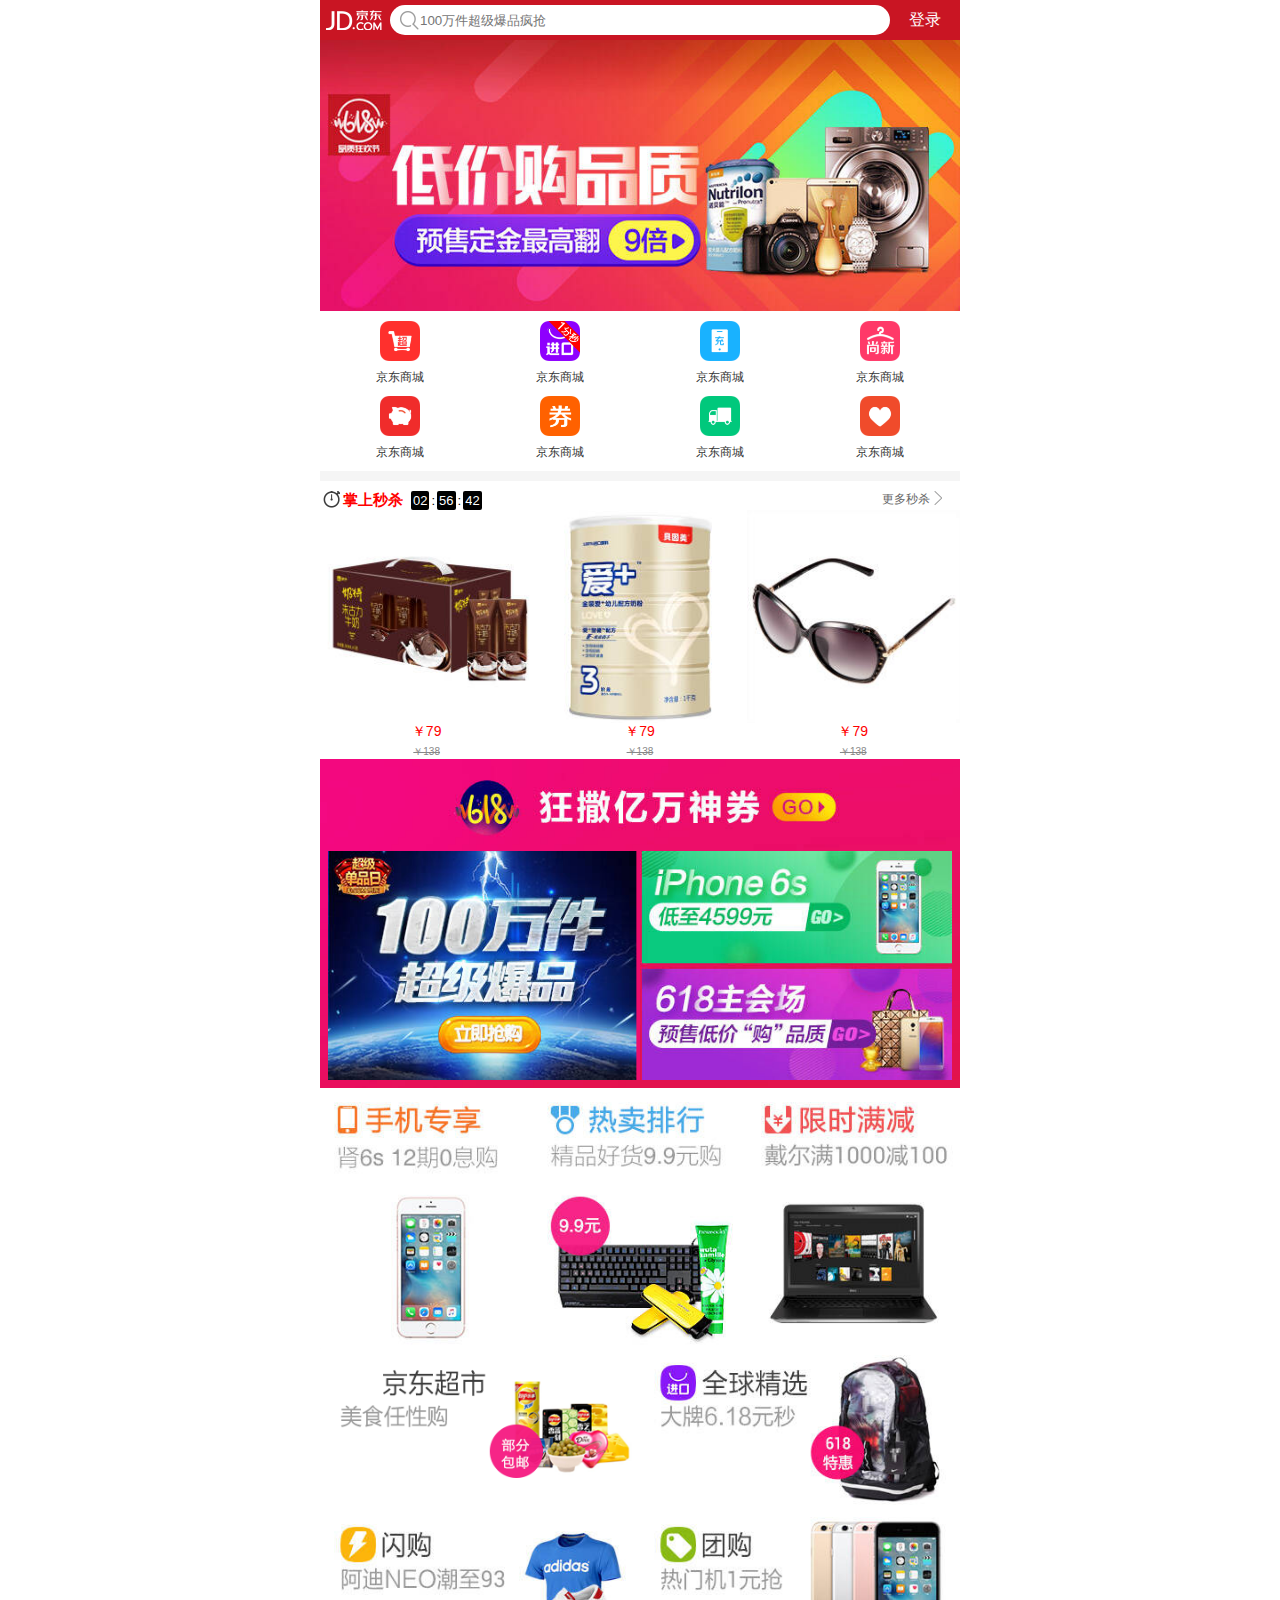
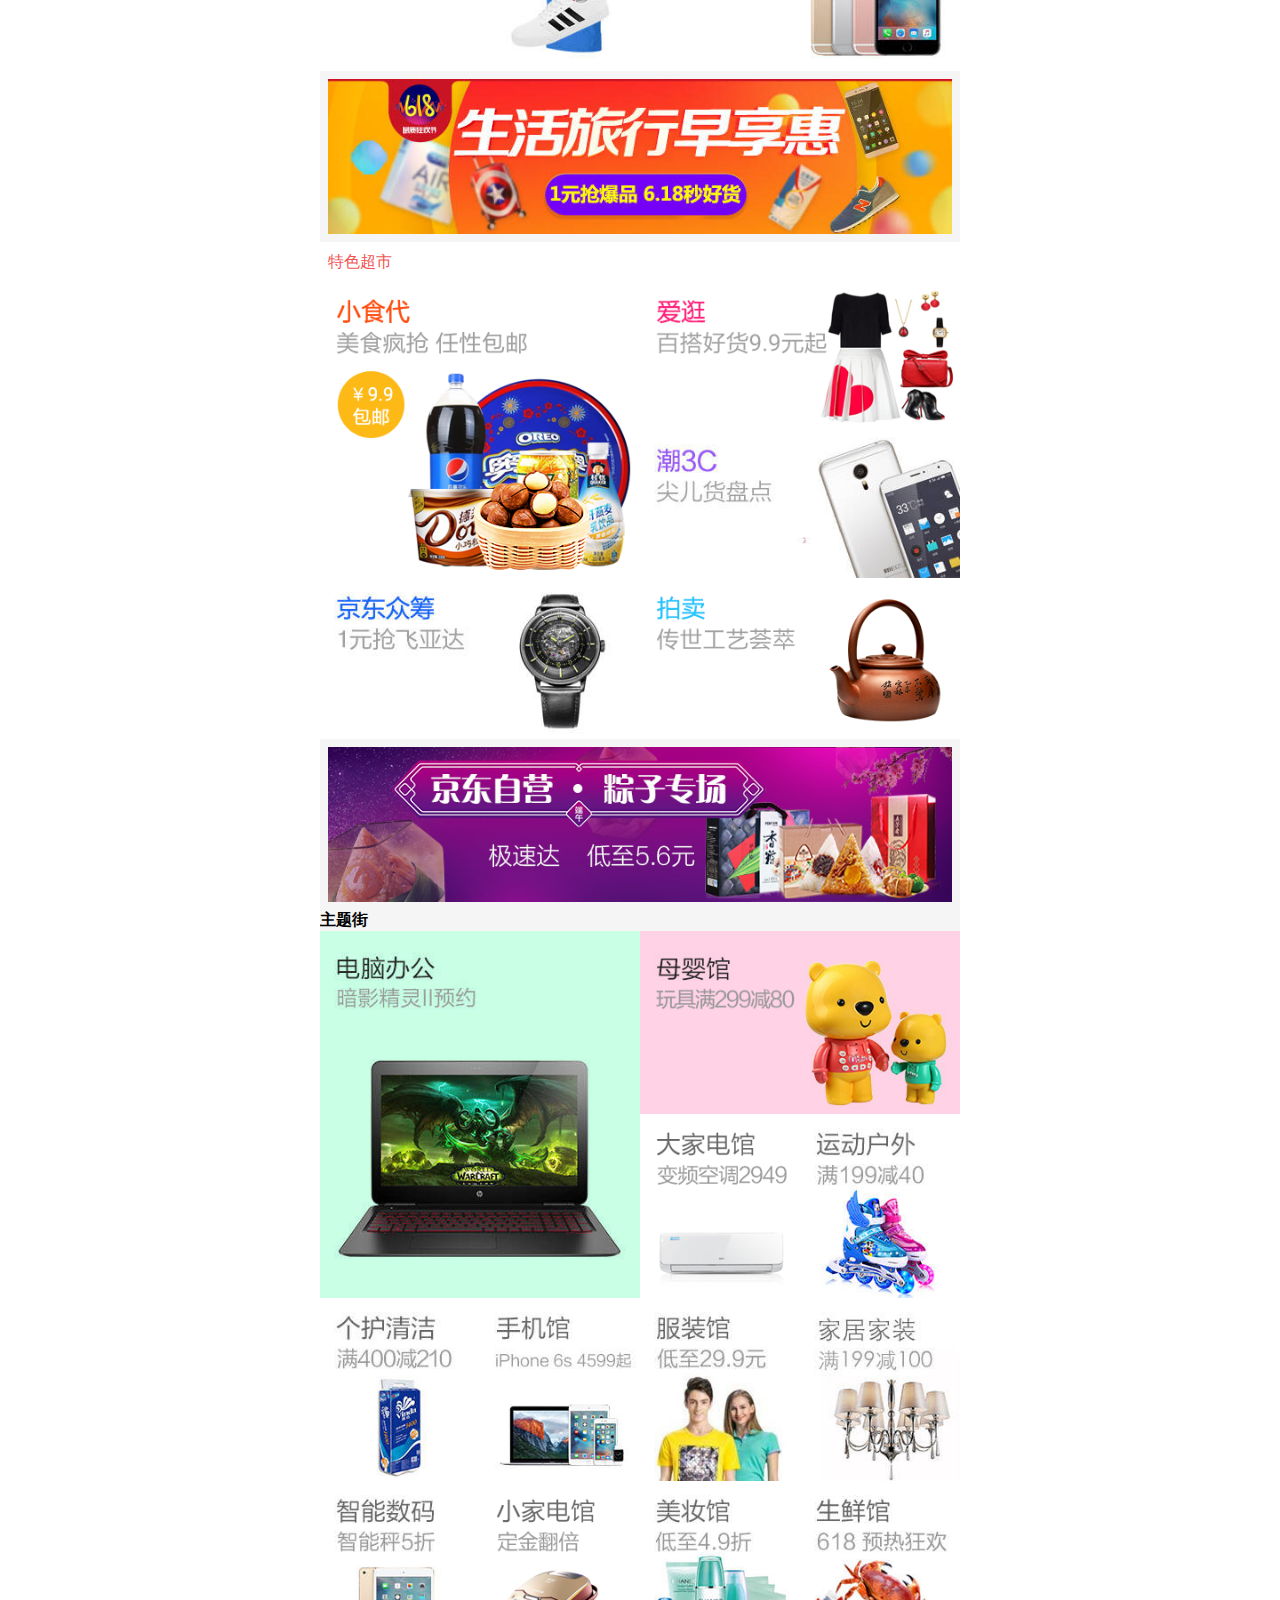
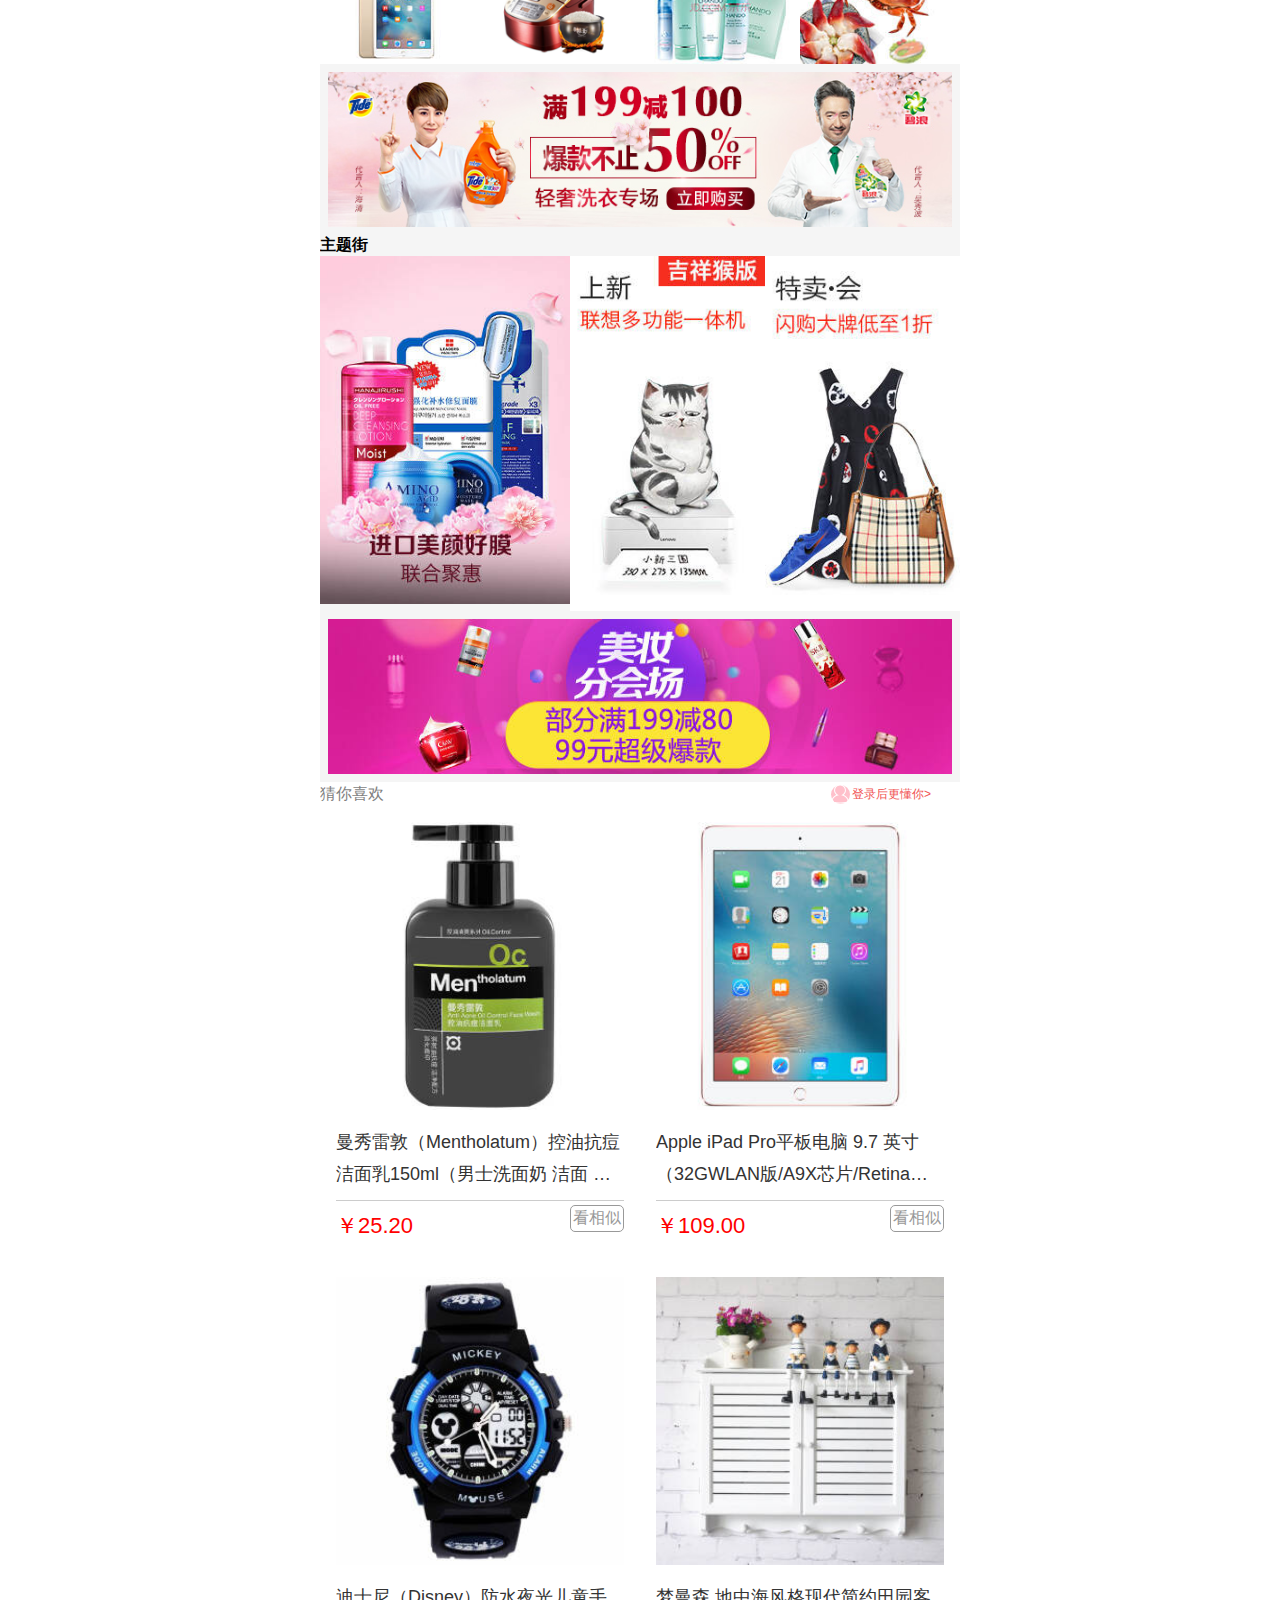
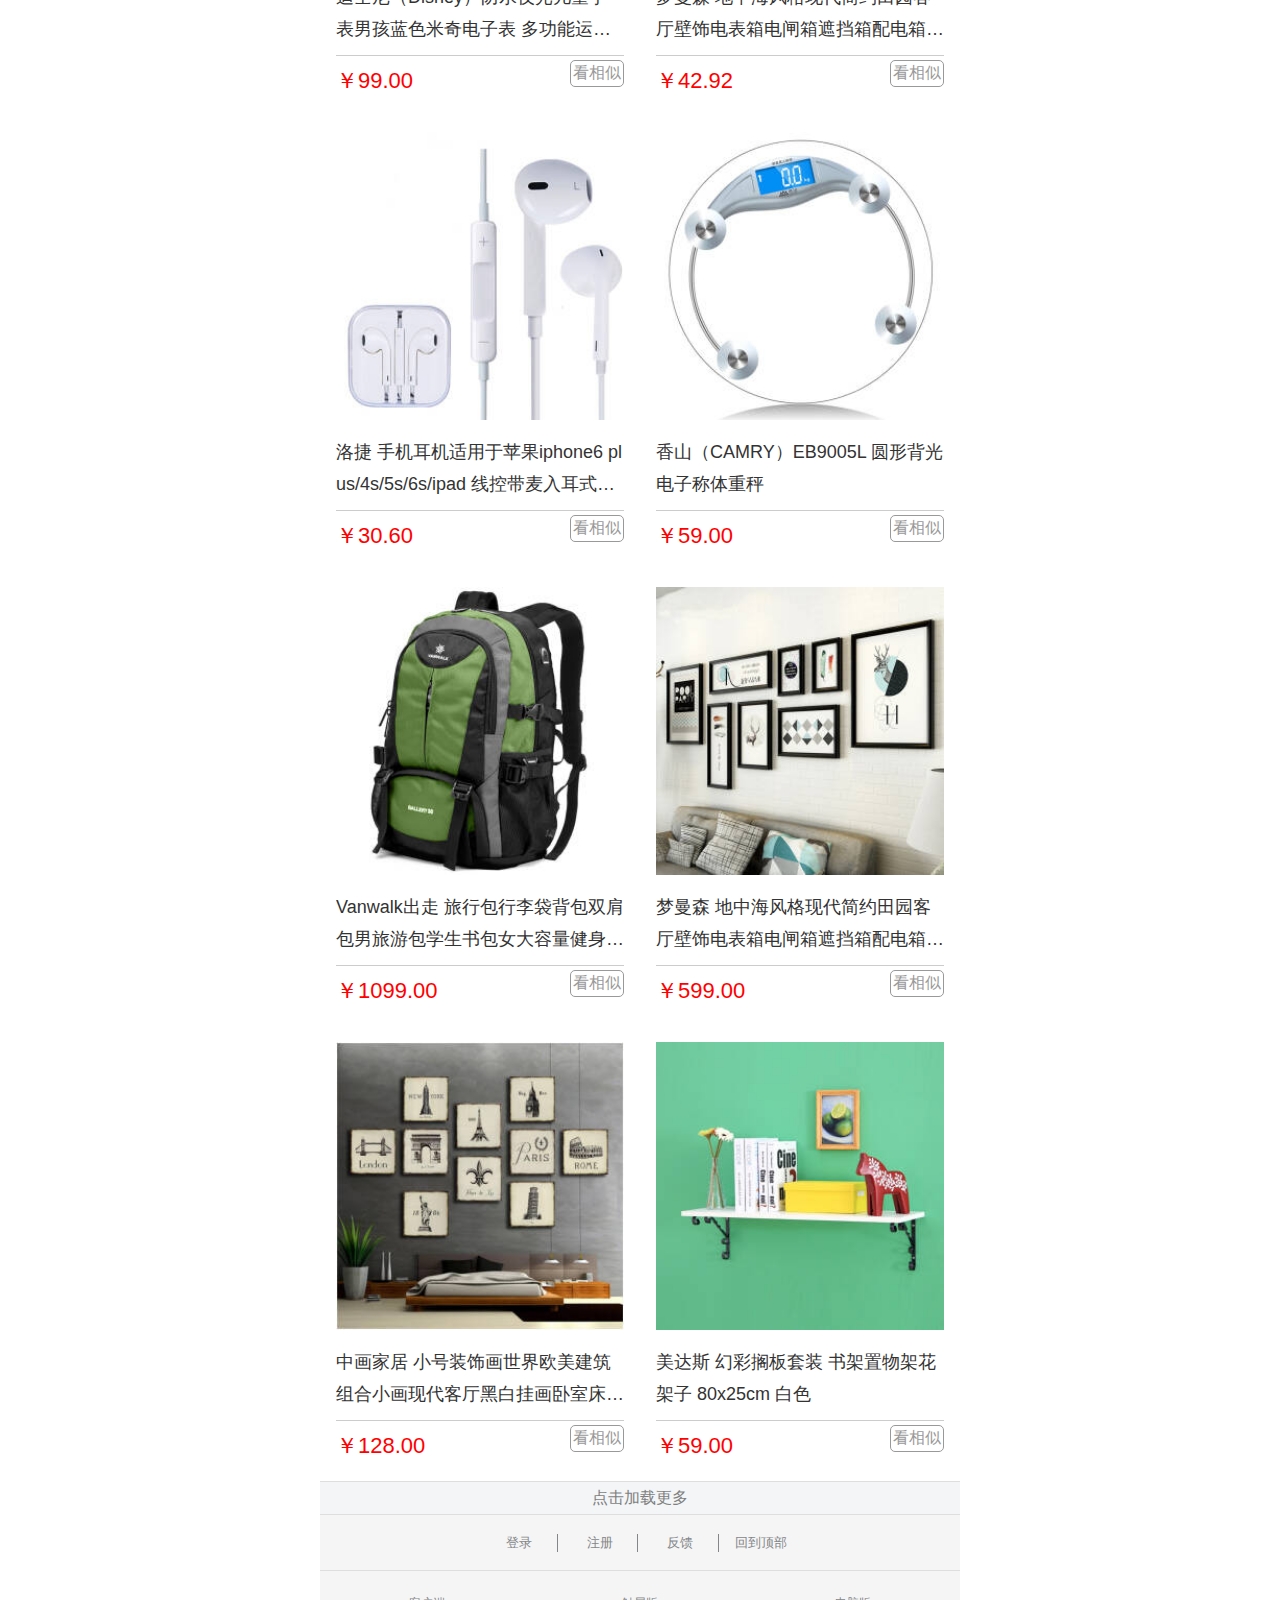
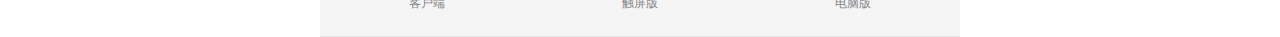
<file: index.html>
<!DOCTYPE html>
<html lang="en">
<head>
    <meta charset="utf-8">
    <meta name="viewport" content="width=device-width, initial-scale=1">
    <title>京东商城</title>
    <link rel="stylesheet" href="css/base.css">
    <link rel="stylesheet" href="css/index.css">
    <link rel="icon" href="favicon.ico">
    <script src='./js/swipe.js'></script>

</head>
<body>
<div class="viewport index">

    <!-- 搜索框 -->
    <div class="search-wrap">
        <!-- logo部分 -->
        <a href="javascript:;" class="logo">京东</a>

        <!-- 搜索框 -->
        <div class="search">
            <input type="text" placeholder="100万件超级爆品疯抢">
        </div>

        <!-- 放大镜 -->
        <span class='big'></span>

        <!-- 登录 -->
        <a href="javascript:;" class="enter">登录</a>
    </div>

    <!-- 主体部分 -->
    <div class="main">

        <!-- 顶部轮播图 -->
        <div class=" view swipe">
            <ul class="swipe-wrap">
                <li>
                    <img src="uploads/slide_1.jpg" alt="">
                </li>
                <li>
                    <img src="uploads/slide_1.jpg" alt="">
                </li>
                <li>
                    <img src="uploads/slide_1.jpg" alt="">
                </li>
            </ul>
        </div>


        <!-- 导航部分 -->
        <div class="navs">
            <a href="javascript:;">
                <img src="images/nav_1.png" alt="">
                <span>京东商城</span>
            </a>
            <a href="javascript:;">
                <img src="images/nav_2.png" alt="">
                <span>京东商城</span>
            </a>
            <a href="javascript:;">
                <img src="images/nav_3.png" alt="">
                <span>京东商城</span>
            </a>
            <a href="javascript:;">
                <img src="images/nav_4.png" alt="">
                <span>京东商城</span>
            </a>
            <a href="javascript:;">
                <img src="images/nav_5.png" alt="">
                <span>京东商城</span>
            </a>
            <a href="javascript:;">
                <img src="images/nav_6.png" alt="">
                <span>京东商城</span>
            </a>
            <a href="javascript:;">
                <img src="images/nav_7.png" alt="">
                <span>京东商城</span>
            </a>
            <a href="javascript:;">
                <img src="images/nav_8.png" alt="">
                <span>京东商城</span>
            </a>
        </div>

        <!-- 秒杀部分 -->
        <div class="seckill">

            <!-- 标题 -->
            <div class="title">

                <!-- 标题 -->
                <h4>掌上秒杀</h4>

                <!-- 计时 -->
                <div class="time">
                    <span class='left'>0</span>
                    <span class='right'>2</span>
                    <span class='colon'>:</span>
                    <span class='left'>5</span>
                    <span class='right'>6</span>
                    <span class='colon'>:</span>
                    <span class='left'>4</span>
                    <span class='right'>2</span>
                </div>
                <!-- 更多 -->
                <a href="javascript:;" class="more">更多秒杀</a>
            </div>

            <!-- 商品部分 -->
            <div class="goods">
                <ul>
                    <li>
                        <img src="uploads/seckill_1.jpg" alt="">
                        <span>￥79</span>
                        <del>￥138</del>
                    </li>
                    <li>
                        <img src="uploads/seckill_2.jpg" alt="">
                        <span>￥79</span>
                        <del>￥138</del>
                    </li>
                    <li>
                        <img src="uploads/seckill_3.jpg" alt="">
                        <span>￥79</span>
                        <del>￥138</del>
                    </li>
                </ul>
            </div>
        </div>
        <!--广告-->
        <div class="banner-warp">
            <img src="uploads/banner_bg.jpg" alt=""/>
            <ul>
                <li>
                    <img src="uploads/banner_1.jpg" alt=""/>
                </li>
                <li>
                    <img src="uploads/banner_2.jpg" alt=""/>
                    <img src="uploads/banner_3.jpg" alt=""/>
                </li>
            </ul>
        </div>

        <!--主营-->
        <div class="major">
            <ul>
                <li class="three">
                    <a href="javascript:;">
                        <img src="uploads/major_1.jpg" alt=""/>
                    </a>
                    <a href="javascript:;">
                        <img src="uploads/major_2.jpg" alt=""/>
                    </a>
                    <a href="javascript:;">
                        <img src="uploads/major_3.jpg" alt=""/>
                    </a>
                </li>
                <li>
                    <a href="javascript:;">
                        <img src="uploads/major_4.jpg" alt=""/>
                    </a>
                    <a href="javascript:;">
                        <img src="uploads/major_5.jpg" alt=""/>
                    </a>
                </li>
                <li>
                    <a href="javascript:;">
                        <img src="uploads/major_6.jpg" alt=""/>
                    </a>
                    <a href="javascript:;">
                        <img src="uploads/major_7.jpg" alt=""/>
                    </a>
                </li>
            </ul>
        </div>

        <!--广告-->
        <div class="advert-1">
            <div class="advert swipe">
                <ul class="swipe-wrap">
                    <li>
                        <a href="javascript:;">
                            <img src="uploads/advert_1.jpg" alt=""/>
                        </a>
                    </li>
                    <li>
                        <a href="javascript:;">
                            <img src="uploads/advert_2.jpg" alt=""/>
                        </a>
                    </li>
                    <li>
                        <a href="javascript:;">
                            <img src="uploads/advert_3.jpg" alt=""/>
                        </a>
                    </li>
                    <li>
                        <a href="javascript:;">
                            <img src="uploads/advert_4.jpg" alt=""/>
                        </a>
                    </li>
                    <li>
                        <a href="javascript:;">
                            <img src="uploads/advert_6.jpg" alt=""/>
                        </a>
                    </li>
                </ul>
            </div>
        </div>

        <!--特色超市-->
        <div class="market">
            <h4>特色超市</h4>
            <ul>
                <li><img src="uploads/market_1.jpg" alt=""/></li>
                <li>
                    <img src="uploads/market_2.jpg" alt=""/>
                    <img src="uploads/market_3.jpg" alt=""/>
                </li>
                <li><img src="uploads/market_4.jpg" alt=""/></li>
                <li><img src="uploads/market_5.jpg" alt=""/></li>
            </ul>
        </div>

        <!--广告-->
        <div class="advert-1">
            <div class="advert-2 swipe">
                <ul class="swipe-wrap">
                    <li>
                        <a href="javascript:;">
                            <img src="uploads/advert_2.jpg" alt=""/>
                        </a>
                    </li>
                    <li>
                        <a href="javascript:;">
                            <img src="uploads/advert_1.jpg" alt=""/>
                        </a>
                    </li>

                    <li>
                        <a href="javascript:;">
                            <img src="uploads/advert_3.jpg" alt=""/>
                        </a>
                    </li>
                    <li>
                        <a href="javascript:;">
                            <img src="uploads/advert_4.jpg" alt=""/>
                        </a>
                    </li>
                    <li>
                        <a href="javascript:;">
                            <img src="uploads/advert_6.jpg" alt=""/>
                        </a>
                    </li>
                </ul>
            </div>
        </div>

        <!--主题街-->
        <div class="theme">
            <h4>主题街</h4>
            <ul>
                <li class="helf"><img src="uploads/theme_1.jpg" alt=""/></li>
                <li class="helf">
                    <img src="uploads/theme_2.jpg" alt=""/>
                    <img src="uploads/theme_3.jpg" alt=""/>
                    <img src="uploads/theme_4.jpg" alt=""/>
                </li>
                <li>
                    <img src="uploads/theme_5.jpg" alt=""/>
                    <img src="uploads/theme_6.jpg" alt=""/>
                    <img src="uploads/theme_7.jpg" alt=""/>
                    <img src="uploads/theme_8.jpg" alt=""/>
                </li>
                <li>
                    <img src="uploads/theme_10.jpg" alt=""/>
                    <img src="uploads/theme_11.jpg" alt=""/>
                    <img src="uploads/theme_12.jpg" alt=""/>
                    <img src="uploads/theme_9.jpg" alt=""/>
                </li>

            </ul>
        </div>

        <!--广告-->
        <div class="advert-1">
            <div class="advert-3 swipe">
                <ul class="swipe-wrap">
                    <li>
                        <a href="javascript:;">
                            <img src="uploads/advert_3.jpg" alt=""/>
                        </a>
                    </li>
                    <li>
                        <a href="javascript:;">
                            <img src="uploads/advert_2.jpg" alt=""/>
                        </a>
                    </li>
                    <li>
                        <a href="javascript:;">
                            <img src="uploads/advert_1.jpg" alt=""/>
                        </a>
                    </li>


                    <li>
                        <a href="javascript:;">
                            <img src="uploads/advert_4.jpg" alt=""/>
                        </a>
                    </li>
                    <li>
                        <a href="javascript:;">
                            <img src="uploads/advert_6.jpg" alt=""/>
                        </a>
                    </li>
                </ul>
            </div>
        </div>

        <!--品牌推荐-->
        <div class="brand">
            <h4>主题街</h4>
            <ul>
                <li><img src="uploads/brand_1.jpg" alt=""/></li>
                <li><img src="uploads/brand_2.jpg" alt=""/></li>
                <li><img src="uploads/brand_3.jpg" alt=""/></li>
            </ul>
        </div>

        <!--广告-->
        <div class="advert-1">
            <div class="advert-4 swipe">
                <ul class="swipe-wrap">
                    <li>
                        <a href="javascript:;">
                            <img src="uploads/advert_6.jpg" alt=""/>
                        </a>
                    </li>
                    <li>
                        <a href="javascript:;">
                            <img src="uploads/advert_3.jpg" alt=""/>
                        </a>
                    </li>
                    <li>
                        <a href="javascript:;">
                            <img src="uploads/advert_2.jpg" alt=""/>
                        </a>
                    </li>
                    <li>
                        <a href="javascript:;">
                            <img src="uploads/advert_1.jpg" alt=""/>
                        </a>
                    </li>


                    <li>
                        <a href="javascript:;">
                            <img src="uploads/advert_4.jpg" alt=""/>
                        </a>
                    </li>

                </ul>
            </div>
        </div>

        <!--商品推荐页-->
        <div class="guess">
            <div class="title">
                <h4>猜你喜欢</h4>
                <a href="javascript:;">登录后更懂你&gt;</a>
            </div>
            <div class="items">
                <div class="item">
                    <a href="javascript:;">
                        <div class="brand">
                            <img src="uploads/item_1.jpg" alt=""/>
                        </div>
                        <p class="name">曼秀雷敦（Mentholatum）控油抗痘洁面乳150ml（男士洗面奶 洁面 控油）</p>
                    </a>

                    <p class="price">
                        ￥25.20
                        <a href="javascript:;">看相似</a>
                    </p>
                </div>
                <div class="item">
                    <a href="javascript:;">
                        <div class="brand">
                            <img src="uploads/item_2.jpg" alt=""/>
                        </div>
                        <p class="name">Apple iPad Pro平板电脑 9.7 英寸（32GWLAN版/A9X芯片/Retina显示屏/Multi-Touch技术MM172CH）玫瑰金色</p>
                    </a>

                    <p class="price">
                        ￥109.00
                        <a href="javascript:;">看相似</a>
                    </p>
                </div>
                <div class="item">
                    <a href="javascript:;">
                        <div class="brand">
                            <img src="uploads/item_3.jpg" alt=""/>
                        </div>
                        <p class="name">迪士尼（Disney）防水夜光儿童手表男孩蓝色米奇电子表 多功能运动表男童学生手表80008-1</p>
                    </a>

                    <p class="price">
                        ￥99.00
                        <a href="javascript:;">看相似</a>
                    </p>
                </div>
                <div class="item">
                    <a href="javascript:;">
                        <div class="brand">
                            <img src="uploads/item_4.jpg" alt=""/>
                        </div>
                        <p class="name">梦曼森 地中海风格现代简约田园客厅壁饰电表箱电闸箱遮挡箱配电箱壁挂装饰画 大号百叶窗 镂空白色</p>
                    </a>

                    <p class="price">
                        ￥42.92
                        <a href="javascript:;">看相似</a>
                    </p>
                </div>
                <div class="item">
                    <a href="javascript:;">
                        <div class="brand">
                            <img src="uploads/item_5.jpg" alt=""/>
                        </div>
                        <p class="name">洛捷 手机耳机适用于苹果iphone6 plus/4s/5s/6s/ipad 线控带麦入耳式白色</p>
                    </a>

                    <p class="price">
                        ￥30.60
                        <a href="javascript:;">看相似</a>
                    </p>
                </div>
                <div class="item">
                    <a href="javascript:;">
                        <div class="brand">
                            <img src="uploads/item_6.jpg" alt=""/>
                        </div>
                        <p class="name">香山（CAMRY）EB9005L 圆形背光电子称体重秤</p>
                    </a>

                    <p class="price">
                        ￥59.00
                        <a href="javascript:;">看相似</a>
                    </p>
                </div>
                <div class="item">
                    <a href="javascript:;">
                        <div class="brand">
                            <img src="uploads/item_7.jpg" alt=""/>
                        </div>
                        <p class="name">Vanwalk出走 旅行包行李袋背包双肩包男旅游包学生书包女大容量健身包 军绿色(扩容版)</p>
                    </a>

                    <p class="price">
                        ￥1099.00
                        <a href="javascript:;">看相似</a>
                    </p>
                </div>
                <div class="item">
                    <a href="javascript:;">
                        <div class="brand">
                            <img src="uploads/item_8.jpg" alt=""/>
                        </div>
                        <p class="name">梦曼森 地中海风格现代简约田园客厅壁饰电表箱电闸箱遮挡箱配电箱壁挂装饰画 大号百叶窗 镂空白色</p>
                    </a>

                    <p class="price">
                        ￥599.00
                        <a href="javascript:;">看相似</a>
                    </p>
                </div>
                <div class="item">
                    <a href="javascript:;">
                        <div class="brand">
                            <img src="uploads/item_9.jpg" alt=""/>
                        </div>
                        <p class="name">中画家居 小号装饰画世界欧美建筑组合小画现代客厅黑白挂画卧室床头无框画壁画照片墙 复古欧洲名筑(一套10幅价) 20*20cm(适合宽度2米以内墙面)</p>
                    </a>

                    <p class="price">
                        ￥128.00
                        <a href="javascript:;">看相似</a>
                    </p>
                </div>
                <div class="item">
                    <a href="javascript:;">
                        <div class="brand">
                            <img src="uploads/item_10.jpg" alt=""/>
                        </div>
                        <p class="name">美达斯 幻彩搁板套装 书架置物架花架子 80x25cm 白色</p>
                    </a>

                    <p class="price">
                        ￥59.00
                        <a href="javascript:;">看相似</a>
                    </p>
                </div>
            </div>
        </div>

        <!-- 加载更多 -->
        <div class="getmore">
            <a href="javascript:;">点击加载更多</a>
        </div>

        <!-- 页面底部 -->
        <div class="footer">

            <div class="extra">

                <a href="javascript:;">登录</a>
                <a href="javascript:;">注册</a>
                <a href="javascript:;">反馈</a>
                <a href="javascript:;">回到顶部</a>

            </div>
            <div class="dive">
                <ul>
                    <li>
                        <a href="javascript:;">客户端
                        </a>
                    </li>
                    <li>
                        <a href="javascript:;">触屏版
                        </a>
                    </li>
                    <li>
                        <a href="javascript:;">电脑版
                        </a>
                    </li>
                </ul>
            </div>
            <div class="copyright"></div>
        </div>

    </div>

</div>


<script>
    //          顶部轮播图
    var ele = document.querySelector('.view');
    var slider = new Swipe(ele, {});

    //          广告轮播图
    var ele2 = document.querySelector('.advert');
    var slider2 = new Swipe(ele2, {});

    //          广告轮播图
    var ele3 = document.querySelector('.advert-2');
    var slider3 = new Swipe(ele3, {});
    //          广告轮播图
    var ele4 = document.querySelector('.advert-3');
    var slider4 = new Swipe(ele4, {});
    //          广告轮播图
    var ele5 = document.querySelector('.advert-4');
    var slider5 = new Swipe(ele5, {});
</script>
</body>
</html>
</file>
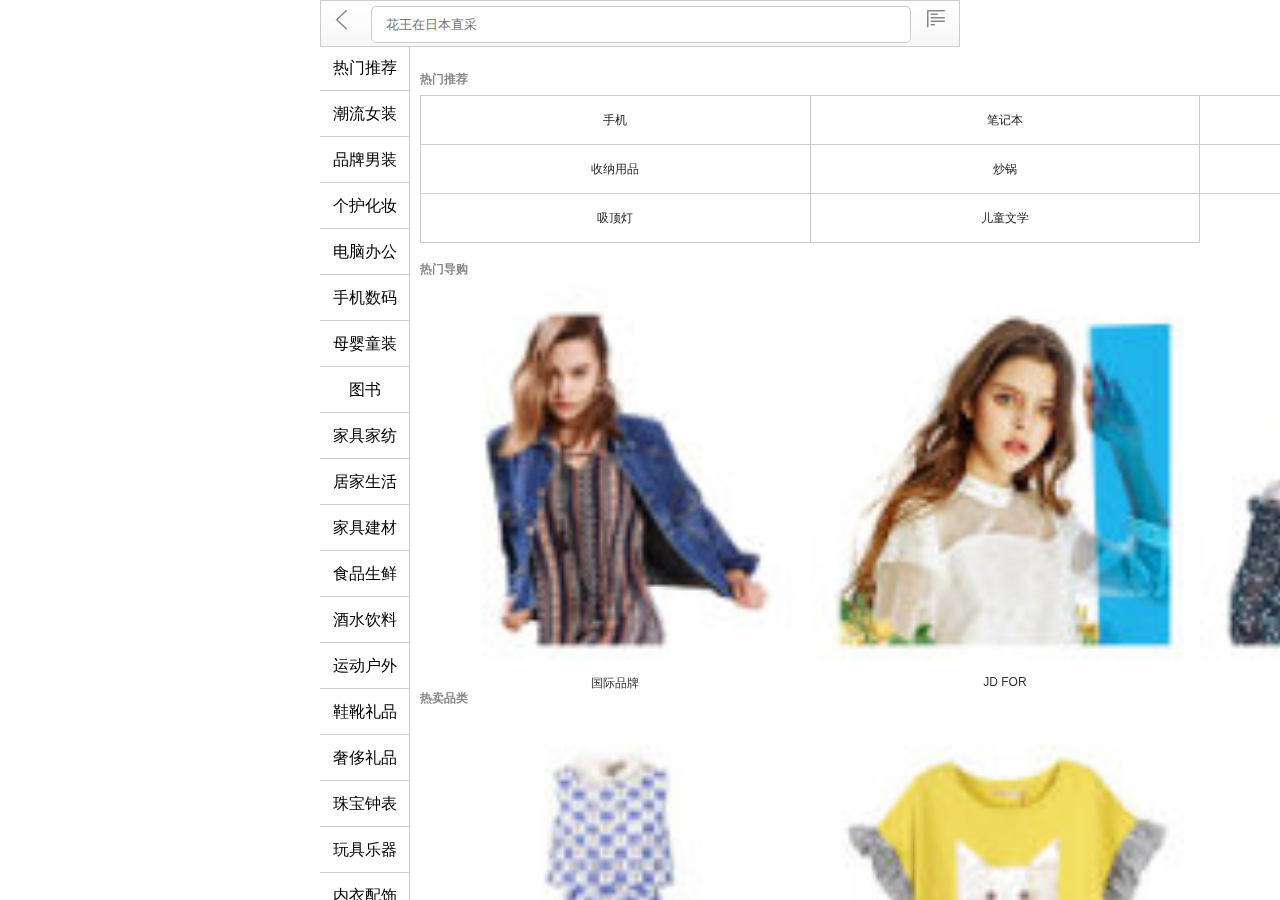
<file: sort.html>
<!DOCTYPE html>
<html lang="en">
    <head>
        <meta charset="utf-8">
        <meta name='viewport' content="width=device-width , initial-scale=1">
        <title>京东详情页</title>
        <link rel="stylesheet" href="css/base.css">
        <link rel="stylesheet" href="css/sort.css">
		<script src='js/iscroll.js'></script>
    </head>
    <body>
        <div class="viewport  sort-page">
        	
        	 <!-- 搜索框 -->
	        <div class="search-wrap">
		           <!-- 返回部分 -->
		           <a href="javascript:;" class="back"></a>

		           <!-- 搜索框 -->
		           <div class="search">
		              <input type="text" placeholder="花王在日本直采">
		           </div>
		           
		           <!-- 更多 -->
		           <a href="javascript:;" class="more" ></a>
	        </div>

	        <!-- 主要部分 -->
	        <div class="sort-container">
	        	
	        	<!-- 大分类 -->
	        	<div class="sort-sup" id="wrapper">
	        		<ul>
	        			<li class="active">热门推荐</li>
						<li>潮流女装</li>
						<li>品牌男装</li>
						<li>个护化妆</li>
						<li>电脑办公</li>
						<li>手机数码</li>
						<li>母婴童装</li>
						<li>图书</li>
						<li>家具家纺</li>
						<li>居家生活</li>
						<li>家具建材</li>
						<li>食品生鲜</li>
						<li>酒水饮料</li>
						<li>运动户外</li>
						<li>鞋靴礼品</li>
						<li>奢侈礼品</li>
						<li>珠宝钟表</li>
						<li>玩具乐器</li>
						<li>内衣配饰</li>
						<li>汽车用品</li>
						<li>音像制品</li>
						<li>医药保健</li>
						<li>计生情趣</li>
						<li>京东金融</li>
						<li>生活旅行</li>
						<li>宠物农资</li>
	        		</ul>
	        	</div>

	        	<!-- 小分类 -->
	        	<div class="sort-sub">
	        	   <div class="panel hot">
	        	       <h4>热门推荐</h4>
	        	   	   <ul>
		        			<li><a href="javascript:;">手机</a></li>
							<li><a href="javascript:;">笔记本</a></li>
							<li><a href="javascript:;">空调</a></li>
							<li><a href="javascript:;">收纳用品</a></li>
							<li><a href="javascript:;">炒锅</a></li>
							<li><a href="javascript:;">奶粉</a></li>
							<li><a href="javascript:;">吸顶灯</a></li>
							<li><a href="javascript:;">儿童文学</a></li>
	        		    </ul>
	        	   </div>
	        	   <div class="panel">
	        	       <h4>热门导购</h4>
	        	   	   <ul>
		        			<li>
		        			   <img src="uploads/sort_1.jpg" alt="">
		        			   <span>国际品牌</span>
		        			</li>
							<li>
							   <img src="uploads/sort_2.jpg" alt="">
							   <span>JD FOR</span>
							</li>
							<li>
							   <img src="uploads/sort_3.jpg" alt="">
							   <span>精品女装</span>
							</li>
	        		   </ul>
	        	   </div>
	        	    <div class="panel">
	        	       <h4>热卖品类</h4>
	        	   	   <ul>
		        			<li>
		        			   <img src="uploads/sort_4.jpg" alt="">
		        			   <span>国际品牌</span>
		        			</li>
							<li>
							   <img src="uploads/sort_5.jpg" alt="">
							   <span>JD FOR</span>
							</li>
							<li>
							   <img src="uploads/sort_6.jpg" alt="">
							   <span>精品女装</span>
							</li>
							<li>
		        			   <img src="uploads/sort_7.jpg" alt="">
		        			   <span>国际品牌</span>
		        			</li>
							<li>
							   <img src="uploads/sort_8.jpg" alt="">
							   <span>JD FOR</span>
							</li>
							<li>
							   <img src="uploads/sort_9.jpg" alt="">
							   <span>精品女装</span>
							</li><li>
		        			   <img src="uploads/sort_10.jpg" alt="">
		        			   <span>国际品牌</span>
		        			</li>
							<li>
							   <img src="uploads/sort_11.jpg" alt="">
							   <span>JD FOR</span>
							</li>
							<li>
							   <img src="uploads/sort_12.jpg" alt="">
							   <span>精品女装</span>
							</li>
	        		   </ul>
	        	   </div>
	        	    <div class="panel">
	        	       <h4>裙装</h4>
	        	   	   <ul>
		        			<li>
		        			   <img src="uploads/sort_13.jpg" alt="">
		        			   <span>国际品牌</span>
		        			</li>
							<li>
							   <img src="uploads/sort_14.jpg" alt="">
							   <span>JD FOR</span>
							</li>
							<li>
							   <img src="uploads/sort_15.jpg" alt="">
							   <span>精品女装</span>
							</li>
	        		   </ul>
	        	   </div>
	        	</div>

	        </div>

        </div>
		<script>
			var myScroll=new IScroll('#wrapper', {
				mouseWheel:true,
				scrollBars:true

			});
		</script>
    </body>
</html>
</file>
<file: css/base.css>
body,ul,li,img,dl ,p, h1, h2, h3, h4, h5, h6 {
	padding:0;
	margin:0;

}

* {
	-webkit-tap-highlight-color:rgba(0,0,0,0);
}

body {
	font-family: PingFangSC-Regular, Helvetica, "Droid Sans", Arial, sans-serif
}

ul {
	list-style: none;
}

img {
	display: block;
	width: 100%;
}
a {
	display: block;
	text-decoration: none;
}

input {
	display: block;
	width: 100%;
	height:100%;
	margin:0;
	padding:0;
	border: none;
}


.viewport {
	width: 100%;
	max-width: 640px;
	margin:0 auto;
	background-color: #F5F5F5;
	overflow: hidden;
}
.search-wrap {
	max-width: 640px;	
}
</file>
<file: css/index.css>
.index .navs {
    overflow: hidden;
    padding-bottom: 10px;
    background-color: #fff;
}

.index .navs a {
    width: 25%;
    display: block;
    float: left;
    text-align: center;
    color: #333;
    font-size: 12px;
}

.index .navs img {
    width: 40px;
    margin: 10px auto 8px;
}

/*顶部轮播图*/
/* 插件要求的CSS */
.swipe {
    overflow: hidden;
    visibility: hidden;
    position: relative;
}

.swipe-wrap {
    overflow: hidden;
    position: relative;
}

.swipe-wrap > li {
    float: left;
    width: 100%;
    position: relative;
}

/* 搜索栏 */
.index .search-wrap {
    width: 100%;
    height: 40px;
    padding: 0 70px;
    background-color: rgba(201, 21, 35, 1);
    box-sizing: border-box;
    position: fixed;
    z-index: 9;
}

.index .search-wrap .logo {
    position: absolute;
    left: 6px;
    top: 10px;
    width: 56px;
    height: 20px;
    background: url(../images/jd-sprites.png) 0 -109px;
    background-size: 200px 200px;

}

.index .search-wrap a.logo {
    text-indent: -2000px;
}

/* 搜索框 */
.index .search-wrap .search {
    width: 100%;
    height: 30px;
    margin: 5px 0;
}

.index .search-wrap .search input {
    border-radius: 15px;
    padding-left: 30px;
    box-sizing: border-box;

}

/* 放大镜 */
.index .search-wrap .big {
    width: 20px;
    height: 20px;
    background: blue;
    position: absolute;
    top: 10px;
    left: 80px;
    background: url(../images/jd-sprites.png) -60px -109px;
    background-size: 200px 200px;
}

/* 登录 */
.index .search-wrap .enter {
    position: absolute;
    top: 0;
    right: 0;
    width: 70px;
    height: 40px;
    text-align: center;
    line-height: 40px;
    color: #fff;
}

/* 秒杀页 */

.seckill {
    background-color: #fff;
    padding-top: 10px;
    margin-top: 10px;
}

.seckill .title {
    overflow: hidden;
}

.seckill .title h4 {
    display: block;
    padding-left: 23px;
    margin-right: 8px;
    float: left;
    color: red;
    font-size: 15px;
    position: relative;
    /*background-color: #fff;*/
}

.seckill .title h4::after {
    content: '';
    display: block;
    width: 17px;
    height: 21px;
    /* background-color: red; */
    position: absolute;
    top: -4px;
    left: 3px;
    background: url(../images/jd-sprites.png) -84px -110px;
    background-size: 200px 200px;
}

.seckill .title .time {
    font-size: 13px;
    float: left;
}

.seckill .title .time span {
    display: block;
    float: left;
}

.seckill .title .time .left, .seckill .title .time .right {
    padding-top: 2px;
    padding-bottom: 2px;
    color: #fff;
    background-color: #000;

}

.seckill .title .time .left {
    border-radius: 2px 0 0 2px;
    padding-left: 2px;

}

.seckill .title .time .right {
    border-radius: 0 2px 2px 0;
    padding-right: 2px;
}

.seckill .title .time .colon {
    background: transparent;
    padding: 2px;
}

.seckill .more {
    float: right;
    color: #666;
    font-size: 12px;
    padding-right: 30px;
    position: relative;
}

.seckill .more::after {
    content: '';
    display: block;
    width: 8px;
    height: 14px;
    background: url(../images/jd-sprites.png) -185px -50px;
    background-size: 200px 200px;
    position: absolute;
    top: 0;
    right: 18px;
}

.seckill .goods {
    overflow: hidden;
}

.seckill .goods li {
    float: left;
    width: 33.33%;
    text-align: center;
    background-color: #fff;
}

.seckill .goods li span {
    display: block;
    color: red;
    font-size: 14px;
}

.seckill .goods li del {
    color: #888;
    font-size: 10px;
}

.banner-warp {
    position: relative;

}

.banner-warp ul {
    position: absolute;
    bottom: 0;
    left: 0;
    padding: 12px 8px 8px 8px;
    background-color: transparent;
}

.banner-warp li {
    width: 50%;
    float: left;
}

.major .three a {
    width: 33.33%;
    float: left;
}

.major li a {
    width: 50%;
    float: left;
}

.advert-1 {
    padding: 8px;
    overflow: hidden;
    box-sizing: border-box
}

.advert {
    width: 100%;
}

/*特色超市*/
.market {
    width: 100%;
    background-color: #fff;
    overflow: hidden;
}

.main .market h4 {
    height: 24px;
    line-height: 24px;
    font-size: 16px;
    font-weight: normal;
    color: #f25353;;
    padding: 8px;
}

.market li {
    width: 50%;
    height: 100%;
    float: left;
}

.market li:nth-child(3) {
    clear: both;
}

/*主题街*/
.theme li {
    width: 50%;
    height: 100%;
    float: left;
}

.theme li.helf img:not(:first-child) {
    width: 50%;
    /*height: 100%;*/
    float: left;
}

.theme li:nth-child(3) {
    clear: both;
}

.theme li:not(.helf) img {
    width: 50%;
    float: left;
}

/*品牌推荐*/
.brand li:first-child {
    width: 39%;
    height: 100%;
    float: left;
}

.brand li:not(:first-child ) {
    width: 30.5%;
    height: 100%;
    float: left;
}

/*商品推荐页*/
.guess {
    background: #fff;
    background-color: #fff;
    overflow: hidden;
    border-bottom: 1px solid #DEDEDE;
}

.guess .title {
    overflow: hidden;
}

.guess .title h4 {
    float: left;
    height: 24px;
    line-height: 24px;
    font-size: 16px;
    font-weight: normal;
    color: #7F7F7F;
}

.guess .title a {
    float: right;
    color: #f15353;
    font-size: 12px;
    line-height: 24px;
    position: relative;
    right: 29px;
    top: 0px;
}

.guess .title a::before {
    content: '';
    display: block;
    width: 19px;
    height: 19px;
    border-radius: 19px;
    background: pink url("../images/jd-sprites.png") -126px -33px no-repeat;
    background-size: 200px 200px;
    position: absolute;
    top: 3px;
    left: -21px;
}

.guess .item {
    width: 50%;
    float: left;
    margin-bottom: 20px;
    margin-top: 16px;
    padding: 0 16px;
    box-sizing: border-box;
}

.guess .item .name {
    color: #333;
    margin-top: 16px;
    line-height: 32px;
    font-size: 18px;
    /*设置文字为两行，超出部分用省略号表示*/
    display: -webkit-box;
    overflow: hidden;
    text-overflow: ellipsis;
    -webkit-line-clamp: 2;
    -webkit-box-orient: vertical;
    word-break: break-all;
}

.guess .item .price {
    margin-top: 10px;
    padding-top: 10px;
    border-top: 1px solid #ccc;
    font-size: 22px;
    color: red;
    position: relative;
}

.guess .item .price a {
    position: absolute;
    top: 4px;
    right: 0px;
    color: #999;
    font-size: 16px;
    border: 1px solid #999;
    border-radius: 5px;
    padding: 2px;

}

.getmore {
    height: 32px;
    line-height: 32px;
    text-align: center;
    background-color: #f3f5f7;;
    border-bottom: 1px solid #DEDEDE;
}

.getmore a {
    color: #7F7F7F;
}

.footer .extra {
    padding: 18px 0;
    border-bottom: 1px solid #DEDEDE;
    text-align: center;
}

.footer .extra a {
    display: inline-block;
    width: 75px;
    font-size: 13px;
    color: #848689;
    border-right: 1px solid #848689;
}

.footer .extra a:last-child {
    border-right: none;
}
.footer  .dive {
   padding: 10px 0;
    border-bottom: 1px solid #DEDEDE;
    overflow: hidden;
}
.footer  .dive li{
    float: left;
    width: 33.33%;
    text-align: center;
}
.footer  .dive li a {
    width: 45px;
    height: 45px;
    line-height: 45px;
    color:#848689;
    font-size: 12px;
    margin: auto;
    position: relative;
}
.footer  .dive li a:after{
    width: 33px;
    height: 33px;
    background-color: red;
    position: absolute;
    top:0px;
    right: 0px;
}
</file>
<file: css/sort.css>
.viewport {
   width: 100%;
   height: 100%;
}
.search-wrap {
	width: 100%;
	background: url(../images/header-bg.png);
	/* background-color: pink; */	
	position: fixed;
	 z-index: 9;
}

.search-wrap  .search {
	padding:0 50px;
	height: 45px;
    border: 1px solid #ccc;
}

.search-wrap  .search input {	
	height: 35px;
	margin: 5px 0;
	border: 1px solid #ccc;
	border-radius:5px;
	text-indent: 14px;
}

.search-wrap a {
	width: 44px;
	height: 44px;
	/* background-color: red; */
    padding:10px 11px;
    box-sizing: border-box;
    background: url(../images/jd-sprites.png);
    background-clip: content-box;
    background-origin: content-box;      
	position: absolute;
	top:0;
}
.search-wrap a.back {
	background-position: -20px 0;
	background-size: 200px 200px;
	left:0;
}
.search-wrap a.more {
	background-position: -61px -1px;
	background-size: 200px 200px;
	right:0;
}

.sort-container {
	width: 100%;
	height: 100%;
	position: fixed;
	padding-top: 45px;
	box-sizing: border-box;
}

.sort-container .sort-sup {
	width: 90px;
	height: 100%;
	float: left;
	/* overflow: auto; */
	/*overflow-y: scroll;*/
	/* overflow-scrolling:touch; */
}

.sort-container .sort-sup li {
	width: auto;
	height: 45px;
	border-bottom: 1px solid #ccc;
	border-right: 1px solid #ccc;
	text-align: center;
	line-height: 45px;
}

.sort-container .sort-sub {
	height: 100%;
	margin-left: 90px;
	padding:8px 10px 0;
	overflow: auto;
	overflow-y: scroll;
	overflow-scrolling:touch;
}

.sort-container .sort-sub .hot ul {
	border-top: 1px solid #ccc;
	border-left: 1px solid #ccc;
	/* 清除浮动 */
	overflow:hidden;
}

.sort-container .sort-sub h4 {
	font-size: 12px; 
    color: #888;
    line-height: 1;
    padding:20px 0 10px;
}

.sort-container .sort-sub .hot li {
	width: 33.33%;
	height: 49px;
	text-align: center;
	line-height: 49px;
	float: left;
	display: block;
	border-bottom: 1px solid #ccc;
	border-right: 1px solid #ccc;
	box-sizing: border-box;
}
.sort-container .sort-sub li a {
	color:  #252525;
    font-size: 12px;
}
.sort-container .sort-sub li {
	width: 33.33%;
	/* height: 100px; */
	float: left;
}
.sort-container .sort-sub li span {
	display: block;
	text-align: center;
	color: #333;   
	font-size: 12px;
}
</file>
